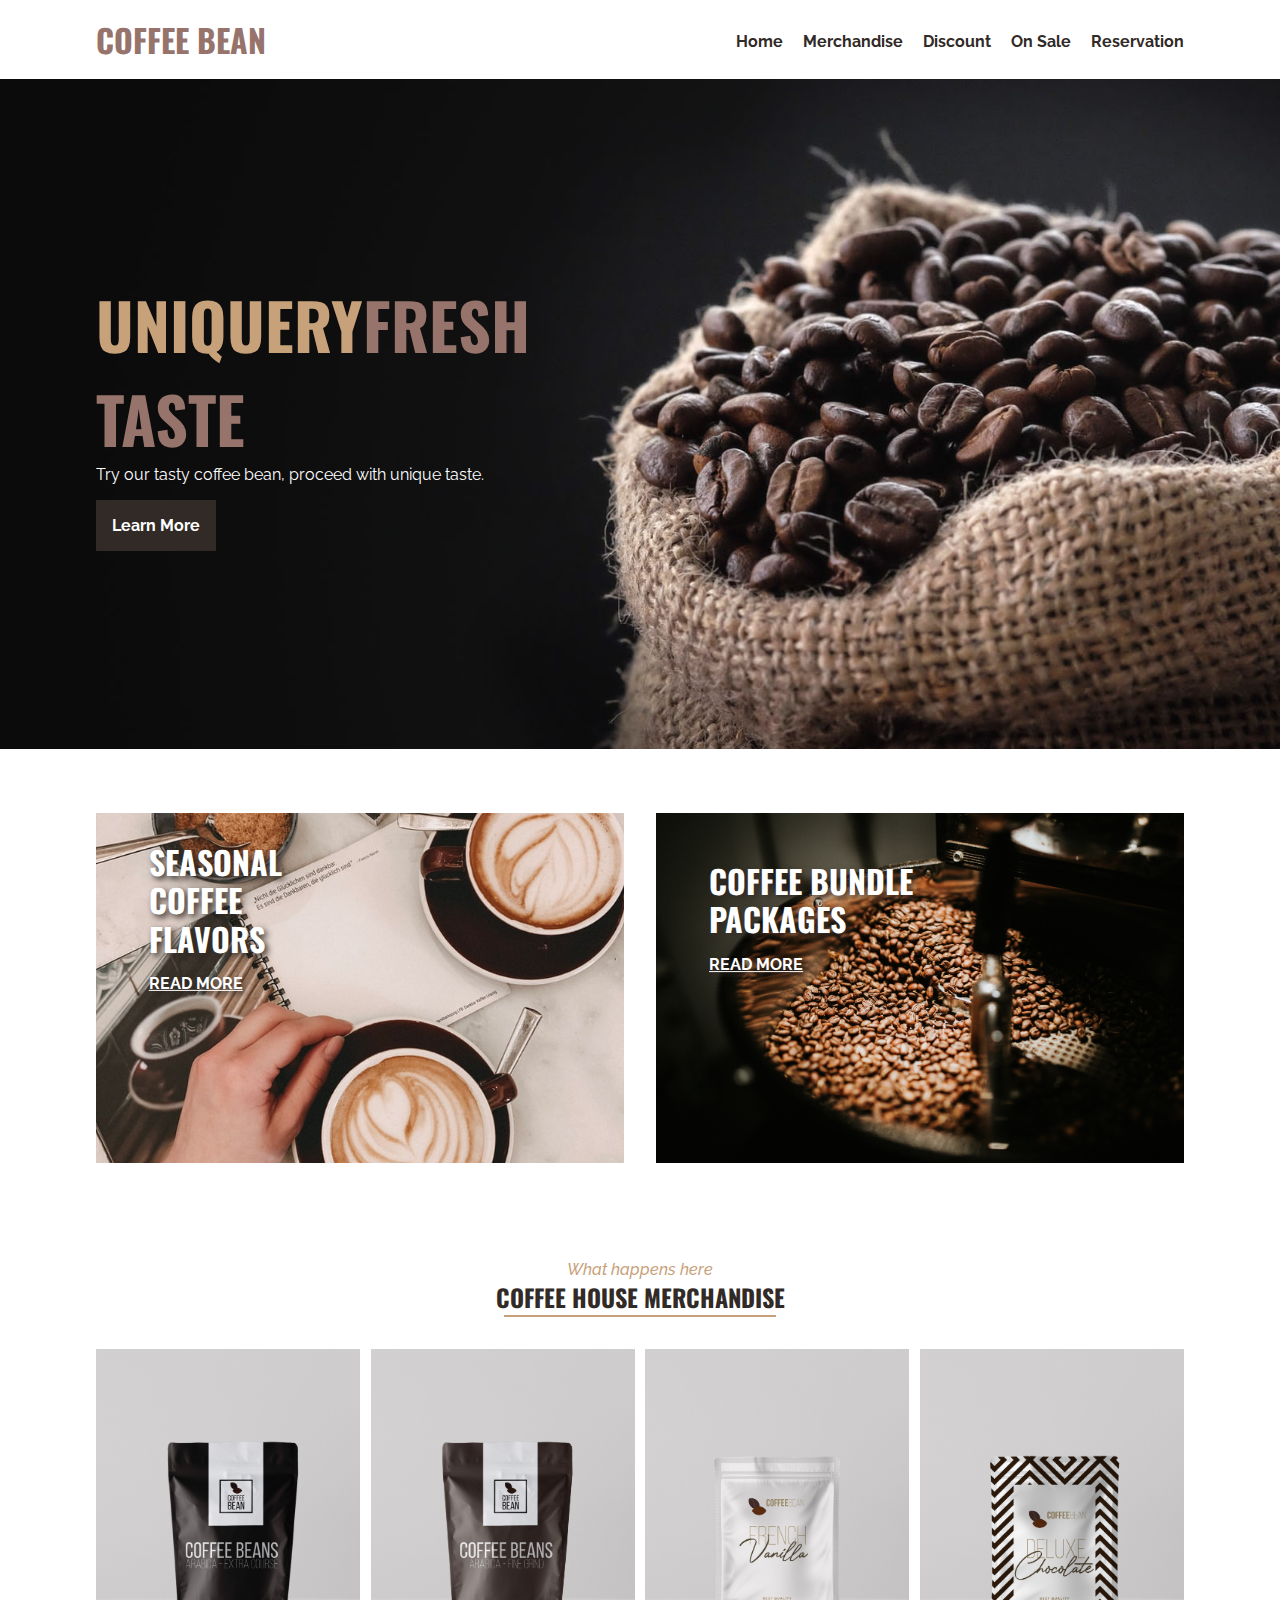
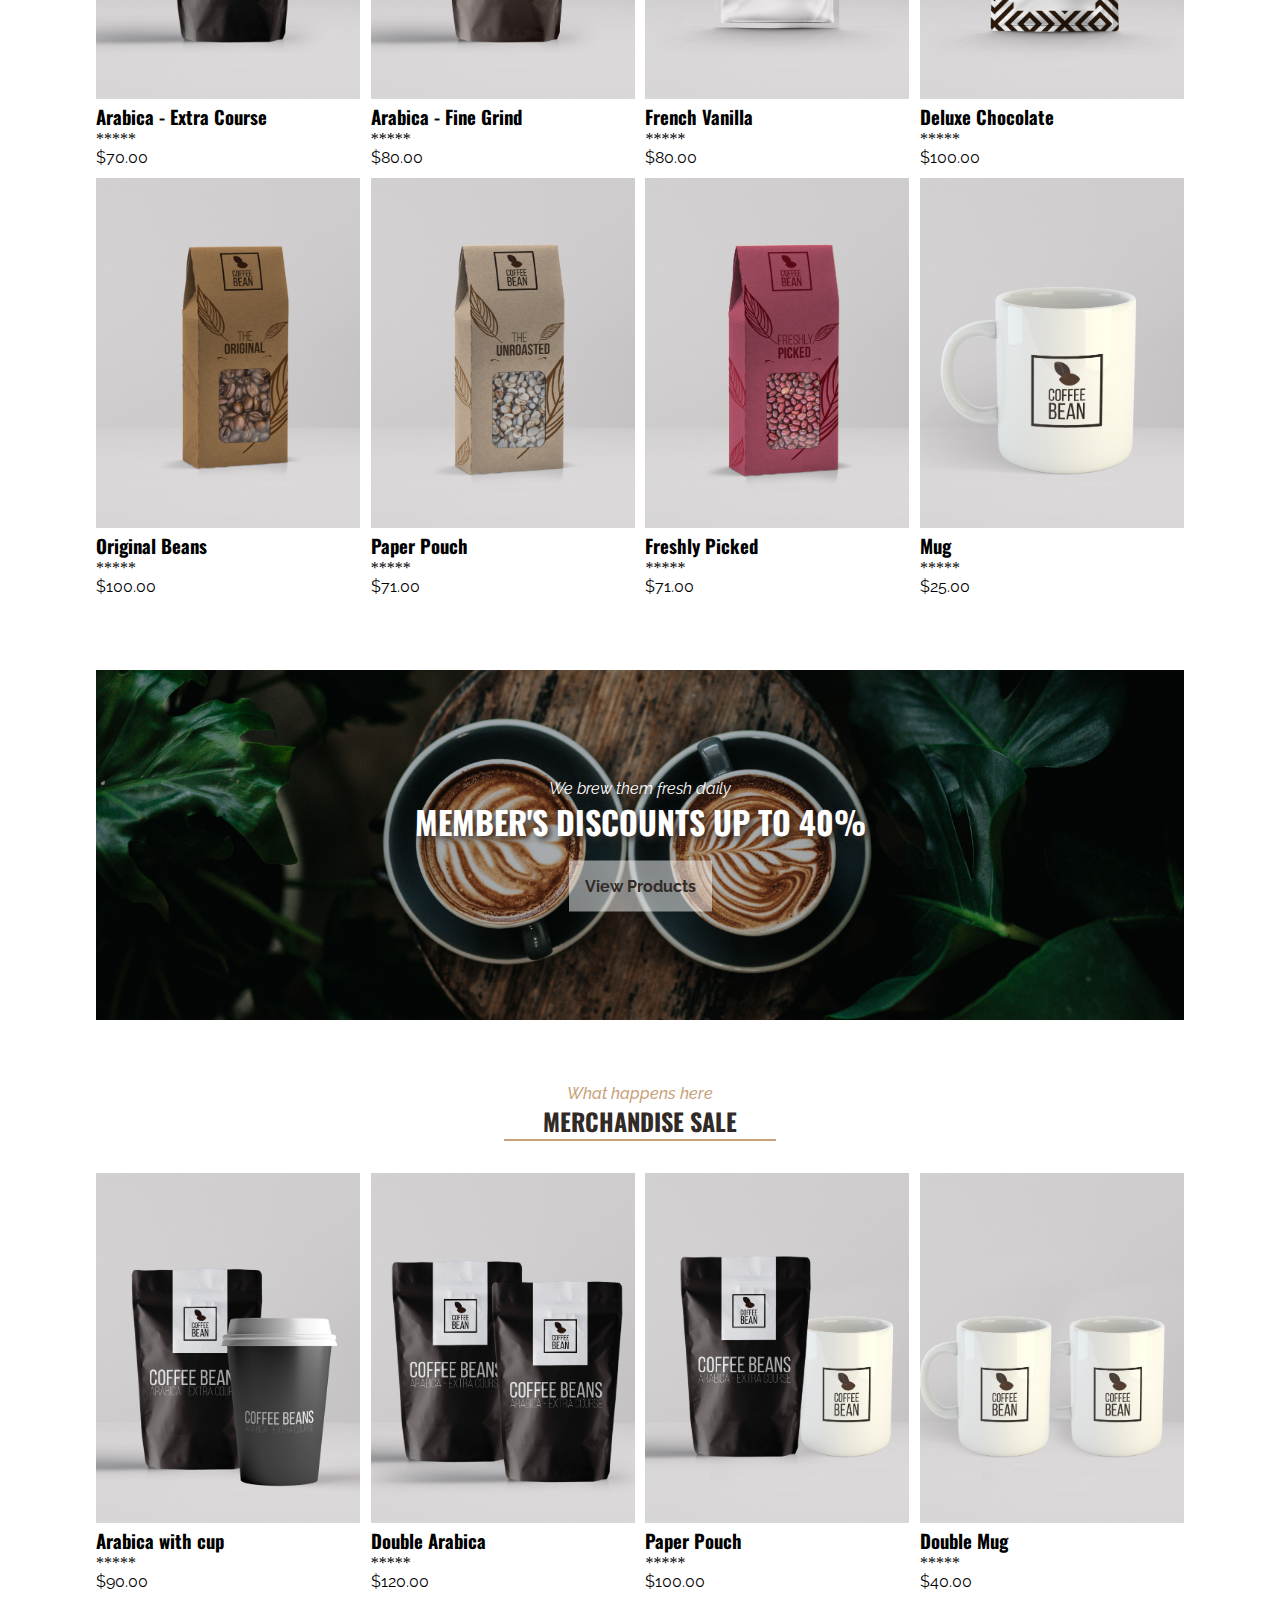
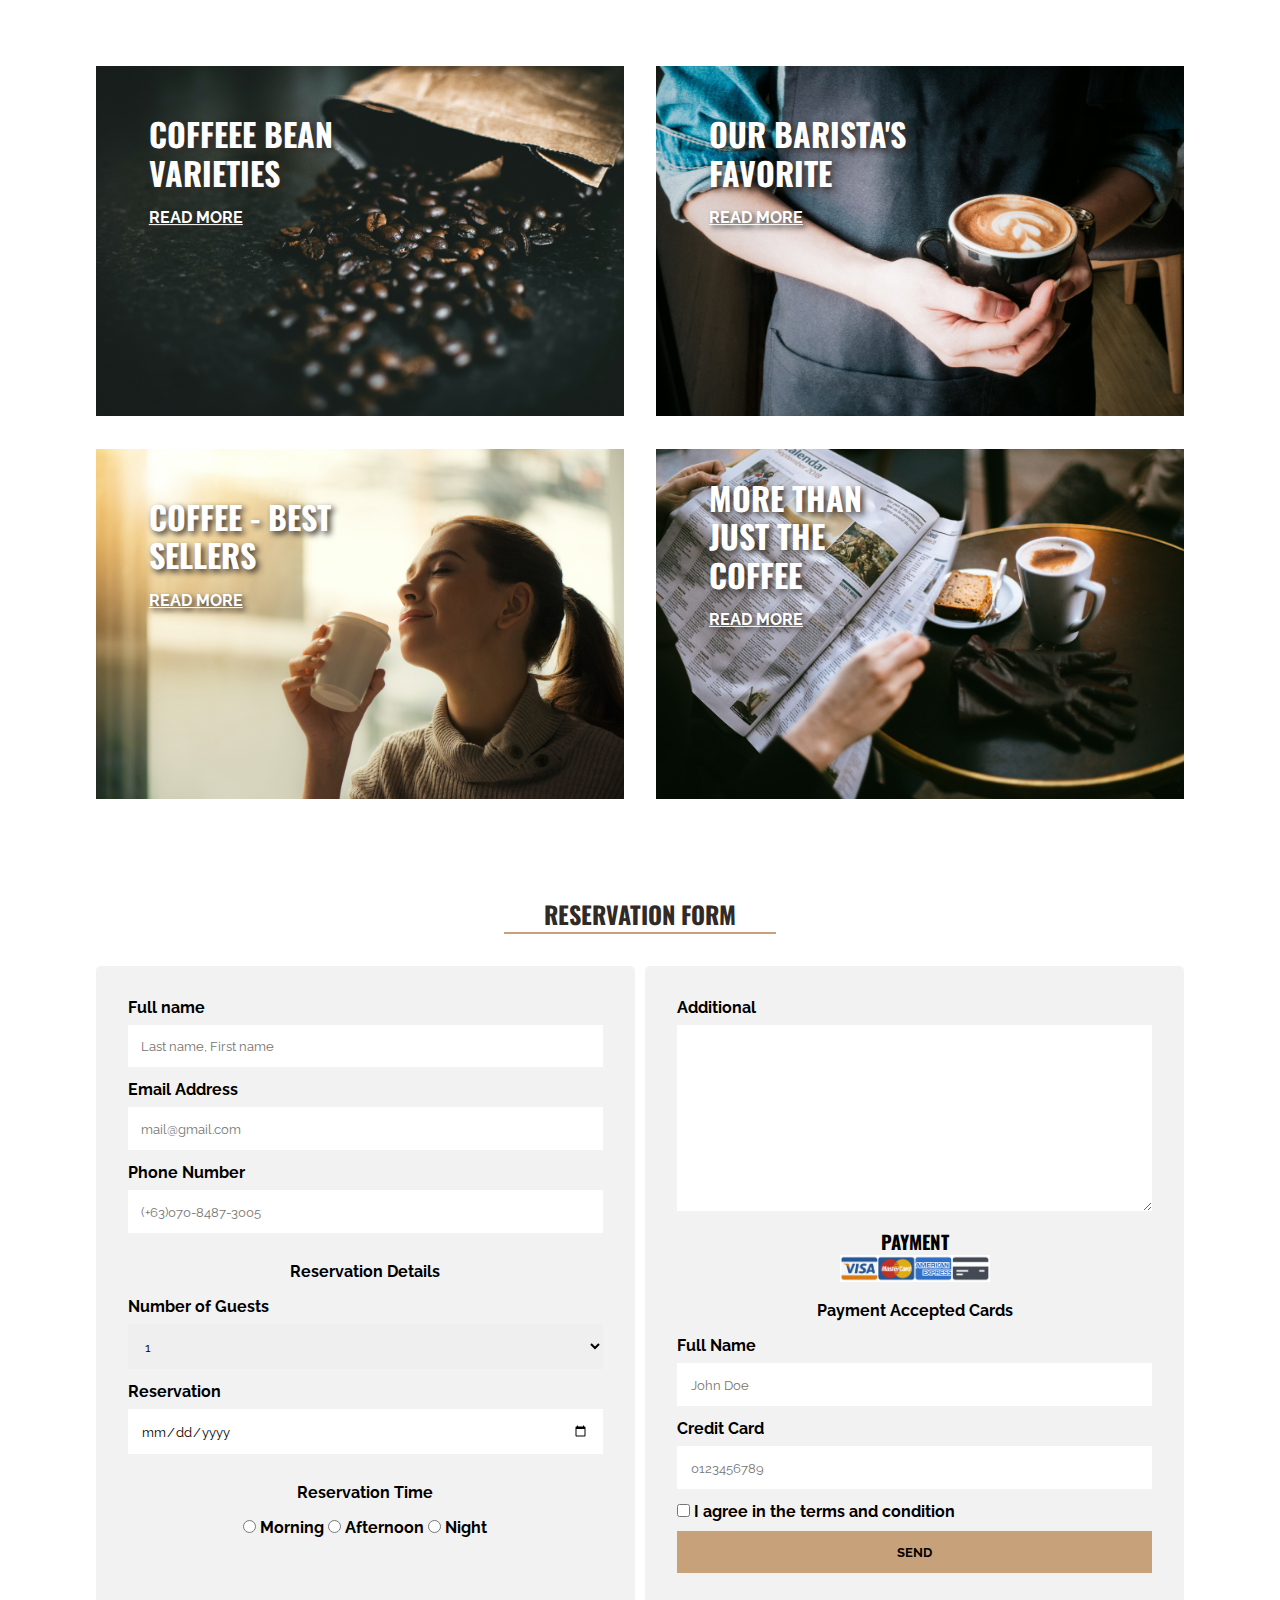
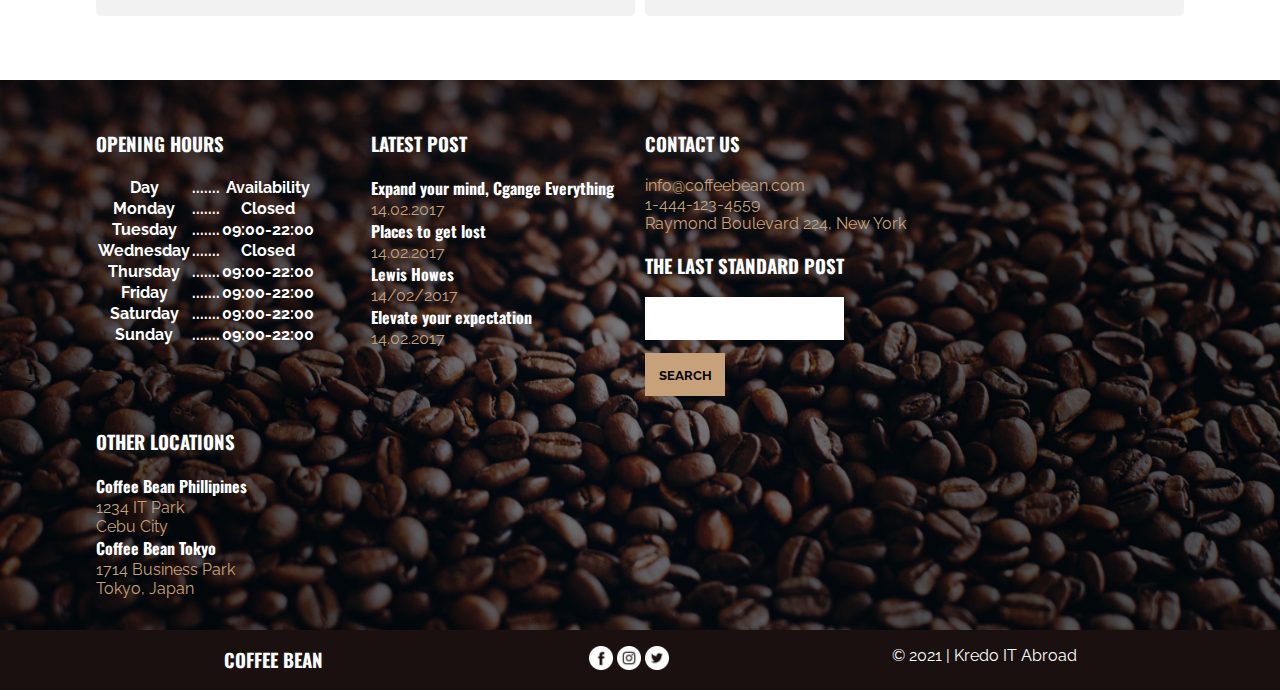
<file: Coffee Bean/index.html>
<!DOCTYPE html>
<html lang="en">
<head>
    <meta charset="UTF-8">
    <meta name="viewport" content="width=device-width, initial-scale=1.0">
    <title>COFFEE BEAN</title>
    <link rel="stylesheet" href="assets/styles/style.css">
</head>
<body>
    <div class="wrapper">
        <!-- (1)Header Area -->
        <div class="nav" id="nav">
            <h1><a href="#">Coffee Bean</a></h1>
            <ul>
                <li><a href="#home">Home</a></li>
                <li><a href="#merch">Merchandise</a></li>
                <li><a href="#discount">Discount</a></li>
                <li><a href="#merch-sale">On Sale</a></li>
                <li><a href="#reservation">Reservation</a></li>
            </ul>

        </div>
    </div>

    <!-- (2)Banner Area -->
    <div class="banner" id="banner">
        <div class="banner-text">
            <h2>Uniquery<span>Fresh Taste</span></h2>
            <p>Try our tasty coffee bean, proceed with unique taste.</p>
            <a href="#">Learn More</a>
        </div>
    </div>

    <!-- (3)Ads Area -->
    <div class="ads" id="ads">
        <div class="ads-items ads-items1">
            <div class="ads-text">
                <h3>Seasonal Coffee Flavors</h3>
                <a href="#">Read More</a>
            </div>

        </div>
        <div class="ads-items ads-items2">
            <div class="ads-text">
                <h3>Coffee Bundle Packages</h3>
                <a href="#">Read More</a>
            </div>
        </div>

    </div>

    <!-- (4)Merchandise Area -->
    <div class="merch" id="merch">
        <div class="section-header">
            <span>What happens here</span>
            <h2>Coffee House Merchandise</h2>
            <hr>
        </div>

        <div class="merch-gallery">
            <div class="merch-items">
                <img src="assets/images/merch-img1.jpg" alt="">
                <h3>Arabica - Extra Course</h3>
                <span>*****</span>
                <p>$70.00</p>
            </div>

            <div class="merch-items">
                <img src="assets/images/merch-img2.jpg" alt="">
                <h3>Arabica - Fine Grind</h3>
                <span>*****</span>
                <p>$80.00</p>
            </div>

            <div class="merch-items">
                <img src="assets/images/merch-img3.jpg" alt="">
                <h3>French Vanilla</h3>
                <span>*****</span>
                <p>$80.00</p>
            </div>

            <div class="merch-items">
                <img src="assets/images/merch-img4.jpg" alt="">
                <h3>Deluxe Chocolate</h3>
                <span>*****</span>
                <p>$100.00</p>
            </div>

            <div class="merch-items">
                <img src="assets/images/merch-img5.jpg" alt="">
                <h3>Original Beans</h3>
                <span>*****</span>
                <p>$100.00</p>
            </div>

            <div class="merch-items">
                <img src="assets/images/merch-img6.jpg" alt="">
                <h3>Paper Pouch</h3>
                <span>*****</span>
                <p>$71.00</p>
            </div>

            <div class="merch-items">
                <img src="assets/images/merch-img7.jpg" alt="">
                <h3>Freshly Picked</h3>
                <span>*****</span>
                <p>$71.00</p>
            </div>

            <div class="merch-items">
                <img src="assets/images/merch-img8.jpg" alt="">
                <h3>Mug</h3>
                <span>*****</span>
                <p>$25.00</p>
            </div>
        </div>
    </div>

    <!-- (5)Discount Area -->
    <div class="discount" id="discount">
        <div class="discount-text">
            <span>We brew them fresh daily</span>
            <h2>Member's Discounts up to 40%</h2>
            <a href="#">View Products</a>
        </div>
    </div>

    <!-- (6)Merchandise Sales Area -->
    <div class="merch" id="merch-sale">
        <div class="section-header">
            <span>What happens here</span>
            <h2>Merchandise Sale</h2>
            <hr>
        </div>

        <div class="merch-gallery">
            <div class="merch-items">
                <img src="assets/images/merch-img9.jpg" alt="">
                <h3>Arabica with cup</h3>
                <span>*****</span>
                <p>$90.00</p>
            </div>

            <div class="merch-items">
                <img src="assets/images/merch-img10.jpg" alt="">
                <h3>Double Arabica</h3>
                <span>*****</span>
                <p>$120.00</p>
            </div>

            <div class="merch-items">
                <img src="assets/images/merch-img11.jpg" alt="">
                <h3>Paper Pouch</h3>
                <span>*****</span>
                <p>$100.00</p>
            </div>

            <div class="merch-items">
                <img src="assets/images/merch-img12.jpg" alt="">
                <h3>Double Mug</h3>
                <span>*****</span>
                <p>$40.00</p>
            </div>
        </div>
    </div>

        <!-- (7) Ads Area -->
        <div class="ads" id="ads2">
            <div class="ads-items ads-items3">
                <div class="ads-text">
                    <h3>Coffeee Bean Varieties</h3>
                    <a href="#">Read More</a>
                </div>
            </div>

            <div class="ads-items ads-items4">
                <div class="ads-text">
                    <h3>Our Barista's favorite</h3>
                    <a href="#">Read More</a>
                </div>
            </div>

            <div class="ads-items ads-items5">
                <div class="ads-text">
                    <h3>Coffee - Best Sellers</h3>
                    <a href="#">Read More</a>
                </div>
                
            </div>

            <div class="ads-items ads-items6">
                <div class="ads-text">
                    <h3>More than just the coffee</h3>
                    <a href="#">Read More</a>
                </div>
            </div>
        </div>

        <!-- (8) Reservation Area-->
        <div class="reservation" id="reservation">
            <div class="section-header">
                <h2>Reservation Form</h2>
                <hr>
            </div>

            <form action="#">
                <div class="form-group">
                    <label for="full-name">Full name</label>
                    <input type="text" name="full_name" id="full-name" placeholder="Last name, First name" required>
                    <label for="email">Email Address</label>
                    <input type="email" name="email" id="email" placeholder="mail@gmail.com" required>
                    <label for="phone">Phone Number</label>
                    <input type="tel" name="phone" id="phone" placeholder="(+63)070-8487-3005" required>
                    <p>Reservation Details</p>
                    <label for="guest-num">Number of Guests</label>
                    <select name="guest-num" id="guest-num" required>
                        <option value="1person">1</option>
                        <option value="2person">2</option>
                        <option value="3person">3</option>
                        <option value="4person">4</option>
                        <option value="morethan4">More than 4</option>
                    </select>

                    <label for="res-date">Reservation</label>
                    <input type="date" name="res-date" id="res-date" required>
                    <p>Reservation Time</p>
                    <div class="res-time">
                        <input type="radio" name="time" value="morning" id="am" required>
                        <label for="am">Morning</label>
                        <input type="radio" name="time" id="pm" value="afternoon" required>
                        <label for="afternoon">Afternoon</label>
                        <input type="radio" name="time" id="night" value="night" required>
                        <label for="night">Night</label>
                    </div>
                </div>

                <div class="form-group">
                    <label for="request">Additional</label>
                    <textarea name="request" id="request" cols="30" rows="10" required></textarea>
                    <h3>Payment</h3>
                    <p>Payment Accepted Cards</p>
                    <label for="name-card">Full Name</label>
                    <input type="text" name="name-card" id="name-card" placeholder="John Doe" required>
                    <label for="cc-num">Credit Card</label>
                    <input type="number" name="cc-num" id="cc-num"placeholder="0123456789">
                    <div class="res-agreement">
                        <input type="checkbox" name="agree" id="agree">
                        <label for="agree">I agree in the terms and condition</label>
                    </div>
                    <input type="submit" value="send" name="submit">
                </div>
            </form>
            </div>

            <!-- (9) Footer Area -->
            <div class="footer">
                <div class="footer-contents">
                    <div class="footer-widgets">
                        <h3>
                            Opening Hours
                        </h3>
                        <table>
                            <tr>
                                <th>Day</th>
                                <th>.......</th>
                                <th>Availability</th>
                            </tr>
                            <tr>
                                <th>Monday</th>
                                <th>.......</th>
                                <th>Closed</th>
                            </tr>
                            <tr>
                                <th>Tuesday</th>
                                <th>.......</th>
                                <th>09:00-22:00</th>
                            </tr>
                            <tr>
                                <th>Wednesday</th>
                                <th>.......</th>
                                <th>Closed</th>
                            </tr>
                            <tr>
                                <th>Thursday</th>
                                <th>.......</th>
                                <th>09:00-22:00</th>
                            </tr>
                                <th>Friday</th>
                                <th>.......</th>
                                <th>09:00-22:00</th>
                            <tr>
                                <th>Saturday</th>
                                <th>.......</th>
                                <th>09:00-22:00</th>
                            </tr>
                            <tr>
                                <th>Sunday</th>
                                <th>.......</th>
                                <th>09:00-22:00</th>
                            </tr>
                            
                        </table>
                    </div>
                    <div class="footer-widgets">
                        <h3>Latest Post</h3>
                        <h4>Expand your mind, Cgange Everything</h4>
                        <p>14.02.2017</p>

                        <h4>Places to get lost</h4>
                        <p>14.02.2017</p>

                        <h4>Lewis Howes</h4>
                        <p>14/02/2017</p>

                        <h4>Elevate your expectation</h4>
                        <p>14.02.2017</p>
                    </div>
                        <div class="footer-widgets">
                            <h3>Contact us</h3>
                            <p>info@coffeebean.com</p>
                            <p>1-444-123-4559</p>
                            <p>Raymond Boulevard 224, New York</p>
                            <h3>The last Standard Post</h3>
                            <form action="#" class="footer-form">
                                <input type="search" name="search" id="search">
                                <input type="submit" value="search">
                            </form>
                        </div>
                        <div class="footer-widgets">
                            <h3>Other Locations</h3>
                            <h4>Coffee Bean Phillipines</h4>
                            <p>1234 IT Park</p>
                            <p>Cebu City</p>

                            <h4>Coffee Bean Tokyo</h4>
                            <p>1714 Business Park</p>
                            <p>Tokyo, Japan</p>
                        </div>
                    </div>
                </div>

        <div class="footer-social">
            <div class="social-widget">
                <h3>Coffee Bean</h3>
            </div>
            <div class="social-widget">
                <a href="https://www.facebook.com"><img src="assets/images/icon-fb.png" alt="facebook-icon"></a>
                <a href="https://www.instagram.com"><img src="assets/images/icon-ig.png" alt="instagram-icon"></a>
                <a href="http://www.twitter.com"><img src="assets/images/icon-tw.png" alt="twitter-icon"></a>
            </div>

            <div class="social-widget">
                <p>&copy; 2021 | Kredo IT Abroad</p>
            </div>
        </div>
    </div>
   
    
</body>
</html>
</file>
<file: Coffee Bean/assets/styles/style.css>
@import url('https://fonts.googleapis.com/css2?family=Oswald:wght@400;500;600&family=Raleway:wght@400;500;700&display=swap');

* {
    margin: 0;
    padding: 0;
    box-sizing: border-box;
    outline: none;
    border: none;
}

h1,
h2,
h3,
h4,
h5,
h6 {
    font-family: 'Oswald', sans-serif;
}

p {
    font-family: 'Raleway', sans-serif;
}

.wrapper {
    width: 100%;
    margin: auto;
}

/* (1) Header Area */

.nav {
    overflow: auto;
    width: 85%;
    margin: 1em auto;
}

.nav h1{
    text-transform: uppercase;
    width: 50%;
    float: left;
}

.nav h1 a{
    font-family: 'Oswald', sans-serif;
    color: #96746b;
    text-decoration: none;
}

.nav ul {
    width: 50%;
    float: left;
    text-align: right;
    padding-top: 1em;
}

.nav ul li{
    display: inline-block;
    margin-left: 1em;
}

.nav ul a{
    font-family: 'Raleway', sans-serif;
    font-weight: 700;
    color: #312a26;
    text-decoration: none;
}

/* (2) Banner Area */

.banner{
    background-image: url('../images/banner-bg.jpg');
    background-size: cover;
    background-position: center;
    position: relative;
    width: 100%;
    height: 670px;
}

.banner-text{
    position: absolute;
    top: 50%;
    left: 7.5%;
    transform: translateY(-50%);
    width: 45%;
}

.banner-text h2{
    color: #c7a17a;
    font-size: 4em;
    text-transform: uppercase;
}

.banner-text h2 span{
    color: #96746b;
}

.banner-text p{
    color: #fff;
}

.banner a{
    text-decoration: none;
    display: inline-block;
    padding: 1em;
    background-color: #312a26;
    color: #fff;
    font-family: 'Raleway', sans-serif;
    font-weight: 700;
    margin-top: 1em;
}

/* Ads Area */
.ads{
    width: 85%;
    margin: 4em auto;
    overflow: auto;
}

.ads-items{
    width: 48.5%;
    float: left;
    height: 350px;
    background-size: cover;
    background-position: center;
    position: relative;
    margin-bottom: 3%;
}
/* add class name to <div class ="ads-items ads-item#> in HTML --> to add different images */
.ads-items1{
    margin-right: 3%;
    background-image: url('../images/ads-img1.jpg');
}

.ads-items2{
    background-image: url('../images/ads-img2.jpg');
}

.ads-text{
    position: absolute;
    top: 30%;
    left: 10%;
    transform: translateY(-50%);
    width: 40%;
}

.ads-text h3{
    text-transform: uppercase;
    font-size: 2em;
    color: #fff;
    line-height: 1.2em;
    text-shadow: 3px 3px 6px #312a26;
}

.ads-text a{
    display: block;
    font-family: 'Raleway', sans-serif;
    font-weight: 700;
    color: #fff;
    text-transform: uppercase;
    margin-top: 1em;
    text-shadow: 3px 3px 5px #312a26;
}

/* (4) Merchandise Area */
.merch{
    width: 85%;
    margin: 4em auto;
}

.section-header{
    text-align: center;
}

.section-header span{
    font-family: 'Raleway', sans-serif;
    font-weight: 500;
    font-style: italic;
    color: #c7a17a;
}

.section-header h2{
    text-transform: uppercase;
    color: #312a26;
}

.section-header hr{
    background-color: #c7a17a;
    height: 2px;
    width: 25%;
    margin: auto;
}

.merch-gallery{
    margin-top: 2em;
    overflow: auto;
}

.merch-items{
    width: 24.25%;
    float: left;
    margin-right: 1%;
    margin-bottom: 1%;
}

.merch-items img{
    width: 100%;
    height: 350px;
    object-fit: cover;
}

.merch-items:nth-child(4),
.merch-items:nth-child(8){
    margin-right: 0;
}

/* Discount Area */

.discount{
    width: 85%;
    margin: 4em auto;
    background-image: url('../images/discount-img.jpg');
    background-size: cover;
    background-position: center;
    height: 350px;
    position: relative;
}

.discount-text{
    text-align: center;
    width: 50%;
    position: absolute;
    top: 50%;
    left: 50%;
    transform: translate(-50%, -50%);
}

.discount-text span{
    font-family: 'Raleway', sans-serif;
    color: #fff;
    font-style: italic;
    text-shadow: 3px 3px 6px #312a26;
}

.discount-text h2{
    font-size: 2em;
    color: #fff;
    text-transform: uppercase;
    text-shadow: 3px 3px 6px #312a26;
}

.discount-text a{
    text-decoration: none;
    display: inline-block;
    padding: 1em;
    background-color: rgba(255,255,255,.5);
    color: #312a26;
    font-family: 'Raleway', sans-serif;
    font-weight: 700;
    margin-top: 1em;
}

/* (7) Ads Area */

/* add class name to <div class = "ads-items ads-item#> in HTML --> to add different images */

.ads-items3{
    margin-right: 3%;
    background-image: url('../images/ads-img3.jpg');
}

.ads-items4{
    background-image: url('../images/ads-img4.jpg');
}

.ads-items5{
    margin-right: 3%;
    background-image: url('../images/ads-img5.jpg') ;
}

.ads-items6{
    background-image: url('../images/ads-img6.jpg');
}

/* (8) Reservation Area */
.reservation{
    width: 85%;
    margin: 4em auto;
}

form{
    overflow: auto;
}

.form-group{
    margin-top: 2em;
    background-color: #f2f2f2;
    float: left;
    width: 49.5%;
    border-radius: 5px;
    padding: 2em;
    height: 650px;
}

.form-group:nth-child(1){
    margin-right: 1%;
}

form input,
form label,
form select,
form textarea{
    display: inline-block;
    width: 100%;
    font-family: 'Raleway', sans-serif;
    padding: 1em;
    margin-bottom: 1em;
}

form label{
    font-weight: 700;
    padding: 0;
    margin-bottom: .5em;
}

.res-time{
    text-align: center;
}

.res-time *{
    width: auto;
}

form p{
    margin: 1em;
    text-align: center;
    font-weight: 700;
}

form h3{
    text-align: center;
    text-transform: uppercase;
}

form h3::after{
    content: "";
    background-image: url('../images/reservation-cards.png');
    background-size: contain;
    background-repeat: no-repeat;
    display: block;
    width: 150px;
    height: 30px;
    margin: auto;
}

.res-agreement *{
    width: auto;
}

form input[type="submit"]{
    background-color: #c7a17a;
    font-weight: 700;
    text-transform: uppercase;
}

/* (9) Footer Area */
.footer{
    background-image: url('../images/footer-img.jpg');
    background-size: cover;
    background-position: center;
    padding-top: 2em;
    padding-bottom: 2em;
}

.footer-contents{
    width: 85%;
    margin: auto;
    overflow: auto;
}

.footer-widgets{
    width: 24.25%;
    float: left;
    margin-right: 1%;
}

.footer-widgets::nth-child(4){
    margin-right: 0;
}

.footer-widgets h3{
    color: #fff;
    text-transform: uppercase;
    text-shadow: 3px 3px 6px #312a26;
    margin-top: 1em;
    margin-bottom: 1em;
}

.footer-widgets h4{
    color: #fff;
}

.footer-widgets p{
    color: #c7a17a;
}

.footer td, th{
    color: #fff;
    font-family: 'Raleway', sans-serif;
    text-shadow: 3px 3px 6pxx #312a26;
}

.footer-form *{
    width: auto;
}

.footer-social {
    color: #fff;
    background-color: #19100F;
    overflow: auto;
    padding: 1em 7.5%;
}

.social-widget{
    width: 32.66%;
    float: left;
    text-align: center;
}

.social-widget h3{
    text-transform: uppercase;
}

.social-widget img{
    width: 1.5em;
}
</file>
